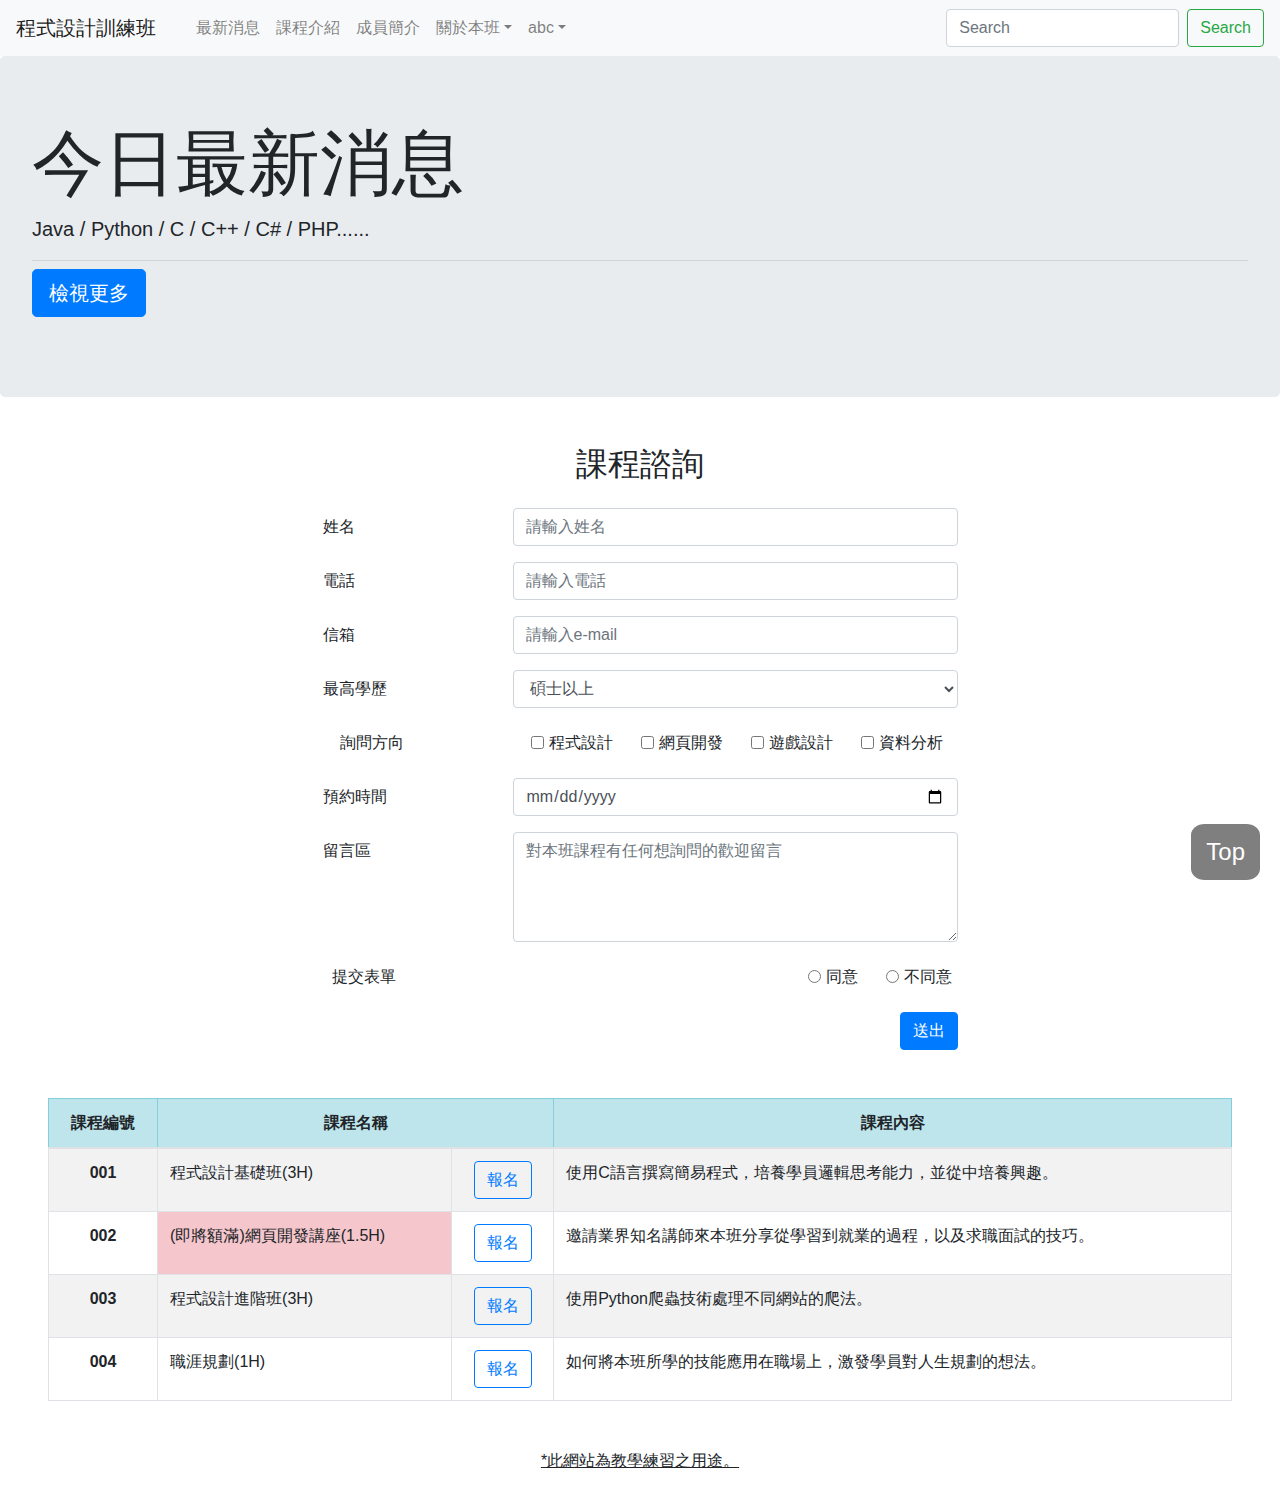
<file: index.html>
<!doctype html>
<html lang="en">

<head>
    <title>程式設計訓練班</title>
    <!-- Required meta tags -->
    <meta charset="utf-8">
    <meta name="viewport" content="width=device-width, initial-scale=1, shrink-to-fit=no">
    <!-- Bootstrap CSS -->
    <link rel="stylesheet" href="https://stackpath.bootstrapcdn.com/bootstrap/4.3.1/css/bootstrap.min.css"
        integrity="sha384-ggOyR0iXCbMQv3Xipma34MD+dH/1fQ784/j6cY/iJTQUOhcWr7x9JvoRxT2MZw1T" crossorigin="anonymous">
    <link rel="stylesheet" href="./css/mycss.css">
</head>

<body>
    <!-- 導覽列 -->
    <nav class="navbar navbar-expand-sm navbar-light bg-light">
        <a class="navbar-brand" href="index.html">程式設計訓練班</a>
        <button class="navbar-toggler d-lg-none" type="button" data-toggle="collapse" data-target="#collapsibleNavId"
            aria-controls="collapsibleNavId" aria-expanded="false" aria-label="Toggle navigation">
            <span class="navbar-toggler-icon"></span>
        </button>
        <div class="collapse navbar-collapse" id="collapsibleNavId">
            <ul class="navbar-nav mr-auto mt-2 mt-lg-0">
                <li class="nav-item active">
                    <a class="nav-link" href="#"></a><span class="sr-only">(current)</span></a>
                </li>
                <li class="nav-item">
                    <a class="nav-link" href="#">最新消息</a>
                </li>
                <li class="nav-item">
                    <a class="nav-link" href="#">課程介紹</a>
                </li>
                <li class="nav-item">
                    <a class="nav-link" href="#">成員簡介</a>
                </li>
                <li class="nav-item dropdown">
                    <a class="nav-link dropdown-toggle" href="#" id="dropdownId" data-toggle="dropdown"
                        aria-haspopup="true" aria-expanded="false">關於本班</a>
                    <div class="dropdown-menu" aria-labelledby="dropdownId">
                        <a class="dropdown-item" href="#">本班特色</a>
                        <a class="dropdown-item" href="#">聯絡我們</a>
                    </div>
                </li>
                <li class="nav-item dropdown">
                    <a class="nav-link dropdown-toggle" href="#" id="dropdownId" data-toggle="dropdown"
                        aria-haspopup="true" aria-expanded="false">abc</a>
                    <div class="dropdown-menu" aria-labelledby="dropdownId">
                        <a class="dropdown-item" href="#">學員專區</a>
                        <a class="dropdown-item" href="#">基本資料</a>
                        <a class="dropdown-item" href="#">登出</a>
                    </div>
                </li>
            </ul>
            <form class="form-inline my-2 my-lg-0">
                <input class="form-control mr-sm-2" type="text" placeholder="Search">
                <button class="btn btn-outline-success my-2 my-sm-0" type="submit">Search</button>
            </form>
        </div>
    </nav>

    <div class="jumbotron">
        <h1 class="display-3">今日最新消息</h1>
        <p class="lead">Java / Python / C / C++ / C# / PHP......</p>
        <hr class="my-2">
        <p class="lead">
            <a class="btn btn-primary btn-lg" href="moreinfo.html" role="button">檢視更多</a>
        </p>
    </div>

    <div class="container">
        <form action="check.php" method="POST">
            <h2 class="pt-3 pb-3 text-center">課程諮詢</h2>
            <div class="form-group row row justify-content-center">
                <label for="" class="col-sm-2 col-form-label">姓名</label>
                <div class="col-sm-5">
                    <input type="text" class="form-control" placeholder="請輸入姓名" required>
                </div>
            </div>
            <div class="form-group row row justify-content-center">
                <label for="mobile" class="col-sm-2 col-form-label">電話</label>
                <div class="col-sm-5">
                    <input type="mobile" class="form-control" placeholder="請輸入電話" required>
                </div>
            </div>
            <div class="form-group row row justify-content-center">
                <label for="e-mail" class="col-sm-2 col-form-label">信箱</label>
                <div class="col-sm-5">
                    <input type="email" name="e-mail" id="e-mail" class="form-control" placeholder="請輸入e-mail" required>
                </div>
            </div>
            <div class="form-group row row justify-content-center">
                <label for="" class="col-sm-2 col-form-label">最高學歷</label>
                <div class="col-sm-5">
                    <select class="form-control" name="degree" id="">
                        <option value="4">碩士以上</option>
                        <option value="3">大學</option>
                        <option value="2">高中</option>
                        <option value="1">國中以下</option>
                    </select>
                </div>
            </div>
            <div class="form-group row row justify-content-center">
                <label for='directions' class="col-sm-2 col-form-label">詢問方向</label>
                <div class="pl-3 form-check form-check-inline">
                    <input class="form-check-input" type="checkbox" name="directions" id="directions"
                        value="checkedValue">
                    <label class="form-check-label">程式設計</label>
                </div>
                <div class="pl-3 form-check form-check-inline">
                    <input class="form-check-input" type="checkbox" name="directions" id="directions"
                        value="checkedValue">
                    <label class="form-check-label">網頁開發</label>
                </div>
                <div class="pl-3 form-check form-check-inline">
                    <input class="form-check-input" type="checkbox" name="directions" id="directions"
                        value="checkedValue">
                    <label class="form-check-label">遊戲設計</label>
                </div>
                <div class="pl-3 form-check form-check-inline">
                    <input class="form-check-input" type="checkbox" name="directions" id="directions"
                        value="checkedValue">
                    <label class="form-check-label">資料分析</label>
                </div>
            </div>
            <div class="form-group row row justify-content-center">
                <label for="date" class="col-sm-2 col-form-label">預約時間</label>
                <div class="col-sm-5">
                    <input type="date" name="" id="" class="form-control" placeholder="年/月/日">
                </div>
            </div>
            <div class="form-group row row justify-content-center">
                <label for="msg" class="col-sm-2 col-form-label">留言區</label>
                <div class="col-sm-5">
                    <textarea class="form-control" name="msg" id="msg" rows="4"
                        placeholder="對本班課程有任何想詢問的歡迎留言"></textarea>
                </div>
            </div>
            <div class="row justify-content-md-center">
                <label for='directions' class="col-sm-5 col-form-label">提交表單</label>
                <div class="pl-3 form-check form-check-inline">
                    <input class="form-check-input" type="radio" name="directions" id="directions" value="checkedValue">
                    <label class="form-check-label">同意</label>
                </div>
                <div class="pl-3 form-check form-check-inline">
                    <input class="form-check-input" type="radio" name="directions" id="directions" value="checkedValue">
                    <label class="form-check-label">不同意</label>
                </div>
            </div>
            <div class="row justify-content-md-center">
                <label for="" class="col-sm-2 col-form-label"></label>
                <div class="col-sm-5 text-right">
                    <button type="submit" class="btn btn-primary mt-3">送出</button>
                </div>
            </div>
        </form>
    </div>

    <!-- 表格 -->
    <div class="m-5">
        <table class="table table-striped table-bordered table-hover">
            <thead class="table-info text-center">
                <tr>
                    <th>課程編號</th>
                    <th colspan="2">課程名稱</th>
                    <th>課程內容</th>
                </tr>
            </thead>
            <tbody>
                <tr>
                    <th scope="row" class="text-center">001</th>
                    <td>程式設計基礎班(3H)</td>
                    <td align="center"><button type="button" class="btn btn-outline-primary">報名</button>
                    </td>
                    <td>使用C語言撰寫簡易程式，培養學員邏輯思考能力，並從中培養興趣。</td>
                </tr>
                <tr>
                    <th scope="row" class="text-center">002</th>
                    <td class="table-danger">(即將額滿)網頁開發講座(1.5H)</td>
                    <td align="center"><button type="button" class="btn btn-outline-primary">報名</button>
                    </td>
                    <td>邀請業界知名講師來本班分享從學習到就業的過程，以及求職面試的技巧。</td>
                </tr>
                <tr>
                    <th scope="row" class="text-center">003</th>
                    <td>程式設計進階班(3H)</td>
                    <td align="center"><button type="button" class="btn btn-outline-primary">報名</button>
                    </td>
                    <td>使用Python爬蟲技術處理不同網站的爬法。</td>
                </tr>
                <tr>
                    <th scope="row" class="text-center">004</th>
                    <td>職涯規劃(1H)</td>
                    <td align="center"><button type="button" class="btn btn-outline-primary">報名</button>
                    </td>
                    <td>如何將本班所學的技能應用在職場上，激發學員對人生規劃的想法。</td>
                </tr>
            </tbody>
        </table>
    </div>
    <p class="card-title" style="text-decoration: underline;text-align: center;">*此網站為教學練習之用途。</p>

    <!-- Back to Top -->
    <a class="gotop" onclick="GoTop()">
        <font color="white">Top</font>
    </a>
    <script>
        function GoTop() {
            $("html,body").animate({
                scrollTop: 0
            }, 500);
        }
    </script>
    <!-- Optional JavaScript -->
    <!-- jQuery first, then Popper.js, then Bootstrap JS -->
    <script src="https://code.jquery.com/jquery-3.3.1.slim.min.js"
        integrity="sha384-q8i/X+965DzO0rT7abK41JStQIAqVgRVzpbzo5smXKp4YfRvH+8abtTE1Pi6jizo"
        crossorigin="anonymous"></script>
    <script src="https://cdnjs.cloudflare.com/ajax/libs/popper.js/1.14.7/umd/popper.min.js"
        integrity="sha384-UO2eT0CpHqdSJQ6hJty5KVphtPhzWj9WO1clHTMGa3JDZwrnQq4sF86dIHNDz0W1"
        crossorigin="anonymous"></script>
    <script src="https://stackpath.bootstrapcdn.com/bootstrap/4.3.1/js/bootstrap.min.js"
        integrity="sha384-JjSmVgyd0p3pXB1rRibZUAYoIIy6OrQ6VrjIEaFf/nJGzIxFDsf4x0xIM+B07jRM"
        crossorigin="anonymous"></script>
    <script src="https://code.jquery.com/jquery-3.1.1.min.js"></script>
</body>

</html>
</file>
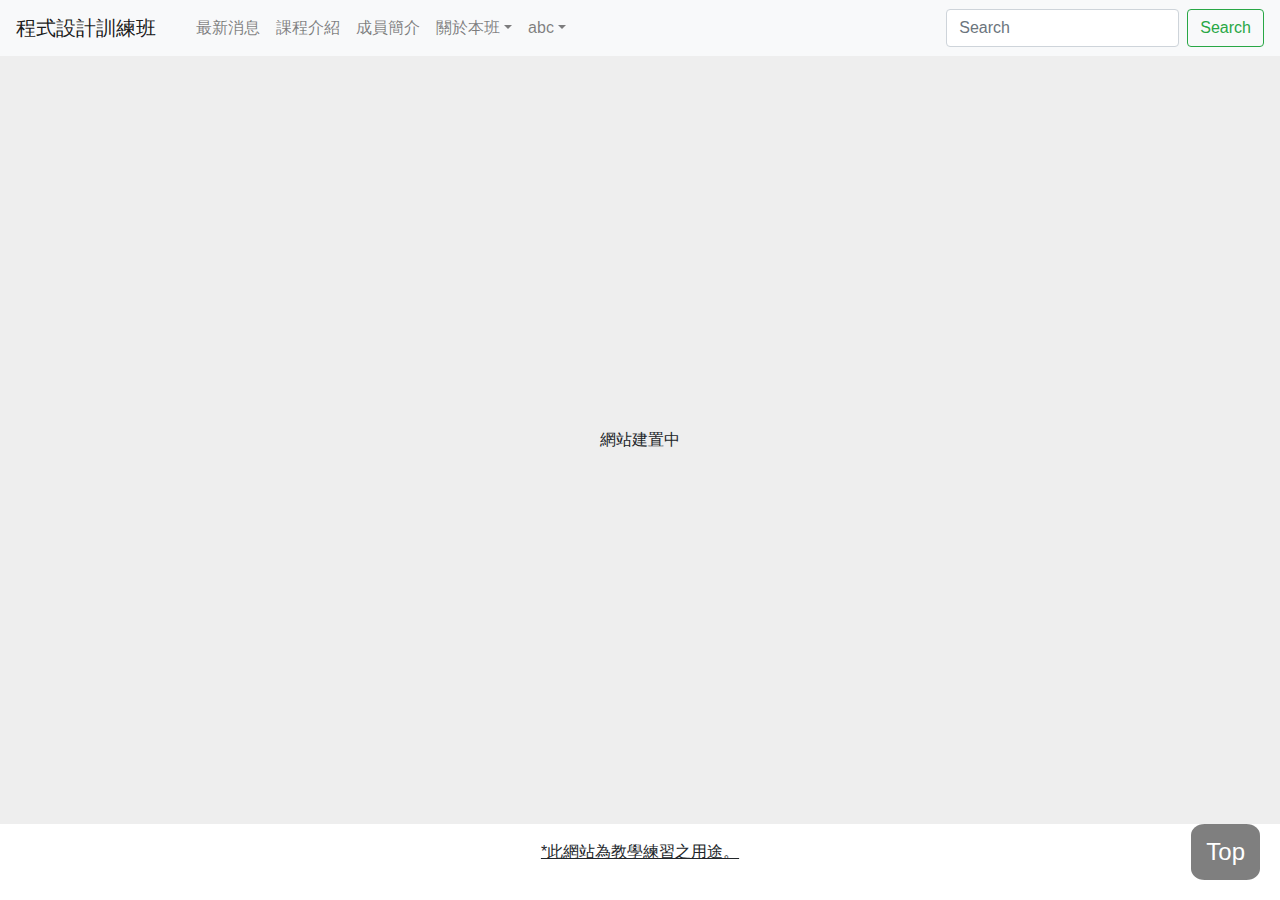
<file: moreinfo.html>
<!doctype html>
<html lang="en">

<head>
    <title>網站建置中</title>
    <!-- Required meta tags -->
    <meta charset="utf-8">
    <meta name="viewport" content="width=device-width, initial-scale=1, shrink-to-fit=no">
    <!-- Bootstrap CSS -->
    <link rel="stylesheet" href="https://stackpath.bootstrapcdn.com/bootstrap/4.3.1/css/bootstrap.min.css"
        integrity="sha384-ggOyR0iXCbMQv3Xipma34MD+dH/1fQ784/j6cY/iJTQUOhcWr7x9JvoRxT2MZw1T" crossorigin="anonymous">
    <style>
        .flex {
            display: flex;
            align-items: center;
            justify-content: center;
            width: 100%;
            height: 768px;
            background-color: #eee;
        }
    </style>
    <link rel="stylesheet" href="./css/mycss.css">
</head>

<body>
    <nav class="navbar navbar-expand-sm navbar-light bg-light">
        <a class="navbar-brand" href="index.html">程式設計訓練班</a>
        <button class="navbar-toggler d-lg-none" type="button" data-toggle="collapse" data-target="#collapsibleNavId"
            aria-controls="collapsibleNavId" aria-expanded="false" aria-label="Toggle navigation">
            <span class="navbar-toggler-icon"></span>
        </button>
        <div class="collapse navbar-collapse" id="collapsibleNavId">
            <ul class="navbar-nav mr-auto mt-2 mt-lg-0">
                <li class="nav-item active">
                    <a class="nav-link" href="#"></a><span class="sr-only">(current)</span></a>
                </li>
                <li class="nav-item">
                    <a class="nav-link" href="#">最新消息</a>
                </li>
                <li class="nav-item">
                    <a class="nav-link" href="#">課程介紹</a>
                </li>
                <li class="nav-item">
                    <a class="nav-link" href="#">成員簡介</a>
                </li>
                <li class="nav-item dropdown">
                    <a class="nav-link dropdown-toggle" href="#" id="dropdownId" data-toggle="dropdown"
                        aria-haspopup="true" aria-expanded="false">關於本班</a>
                    <div class="dropdown-menu" aria-labelledby="dropdownId">
                        <a class="dropdown-item" href="#">本班特色</a>
                        <a class="dropdown-item" href="#">聯絡我們</a>
                    </div>
                </li>
                <li class="nav-item dropdown">
                    <a class="nav-link dropdown-toggle" href="#" id="dropdownId" data-toggle="dropdown"
                        aria-haspopup="true" aria-expanded="false">abc</a>
                    <div class="dropdown-menu" aria-labelledby="dropdownId">
                        <a class="dropdown-item" href="#">學員專區</a>
                        <a class="dropdown-item" href="#">基本資料</a>
                        <a class="dropdown-item" href="#">登出</a>
                    </div>
                </li>
            </ul>
            <form class="form-inline my-2 my-lg-0">
                <input class="form-control mr-sm-2" type="text" placeholder="Search">
                <button class="btn btn-outline-success my-2 my-sm-0" type="submit">Search</button>
            </form>
        </div>
    </nav>
    <p class="flex">網站建置中</p>
    <p class="card-title" style="text-decoration: underline;text-align: center;" >*此網站為教學練習之用途。</p>
    <a class="gotop" onclick="GoTop()"><font color="white">Top</font></a>
    <script>
        function GoTop() {
            $("html,body").animate({
                scrollTop: 0
            }, 500);
        }
    </script>
    <!-- Optional JavaScript -->
    <!-- jQuery first, then Popper.js, then Bootstrap JS -->
    <script src="https://code.jquery.com/jquery-3.3.1.slim.min.js"
        integrity="sha384-q8i/X+965DzO0rT7abK41JStQIAqVgRVzpbzo5smXKp4YfRvH+8abtTE1Pi6jizo"
        crossorigin="anonymous"></script>
    <script src="https://cdnjs.cloudflare.com/ajax/libs/popper.js/1.14.7/umd/popper.min.js"
        integrity="sha384-UO2eT0CpHqdSJQ6hJty5KVphtPhzWj9WO1clHTMGa3JDZwrnQq4sF86dIHNDz0W1"
        crossorigin="anonymous"></script>
    <script src="https://stackpath.bootstrapcdn.com/bootstrap/4.3.1/js/bootstrap.min.js"
        integrity="sha384-JjSmVgyd0p3pXB1rRibZUAYoIIy6OrQ6VrjIEaFf/nJGzIxFDsf4x0xIM+B07jRM"
        crossorigin="anonymous"></script>
    <script src="https://code.jquery.com/jquery-3.1.1.min.js"></script>
</body>

</html>
</file>
<file: css/mycss.css>
.gotop:hover{
  opacity: 1.0;
}
.gotop {
  position: fixed;
  right: 20px;
  bottom: 20px;    
  padding: 10px 15px;    
  font-size: 24px;
  background: rgb(0, 0, 0);
  cursor: pointer;
  border-radius: 20%;
  opacity: 0.5;
}
</file>
